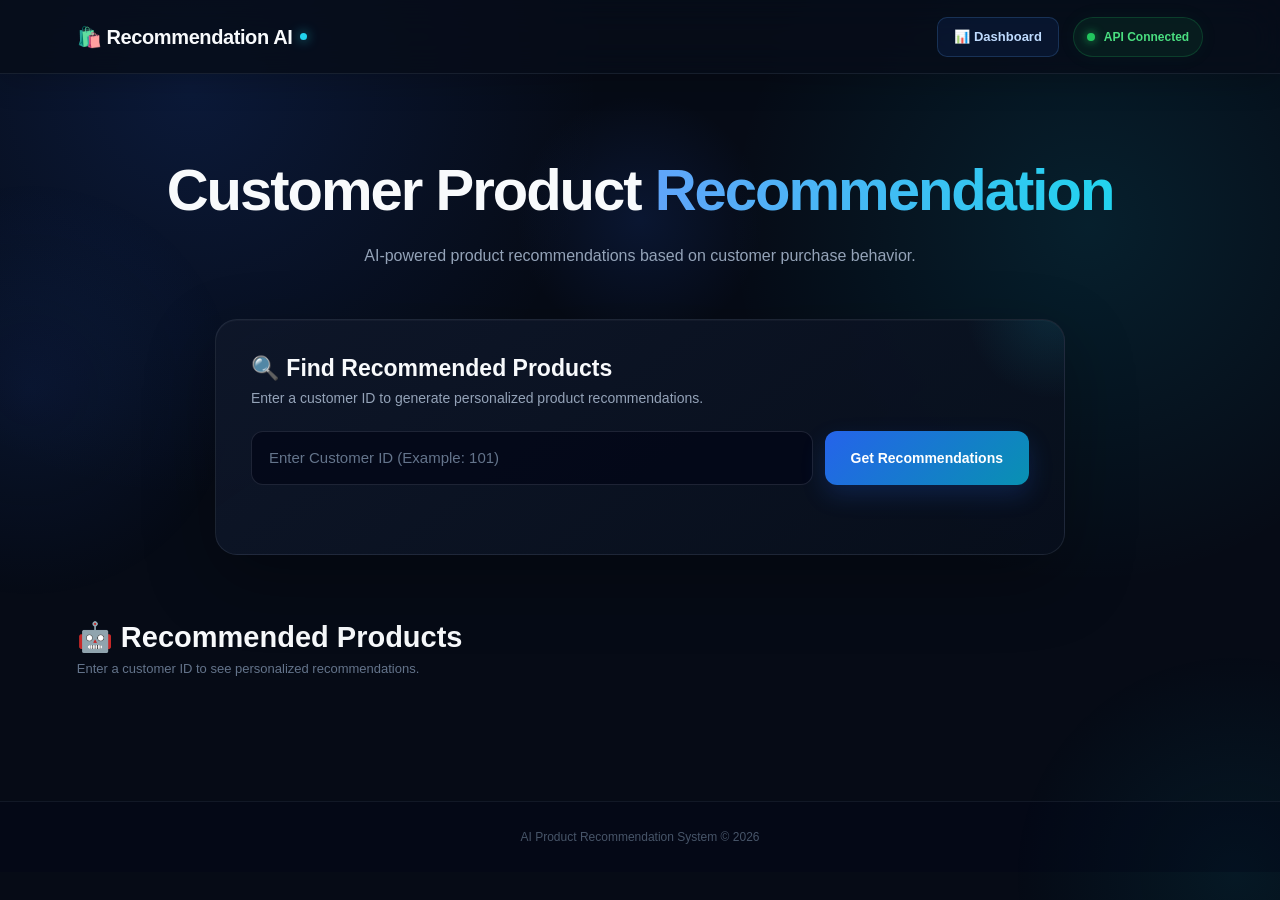
<file: frontend/index.html>
<!DOCTYPE html>
<html lang="en">

<head>

    <meta charset="UTF-8">

    <meta
        name="viewport"
        content="width=device-width, initial-scale=1.0"
    >

    <title>AI Product Recommendation System</title>

    <link
        rel="stylesheet"
        href="style.css"
    >

</head>


<body>


    <!-- =====================================================
         HEADER
    ====================================================== -->

    <header class="header">

        <div class="logo">
            🛍️ Recommendation AI
        </div>


        <div class="header-actions">

            <a
                href="dashboard.html"
                class="dashboard-link"
            >
                📊 Dashboard
            </a>


            <div class="status">

                <span class="status-dot"></span>

                API Connected

            </div>

        </div>

    </header>



    <!-- =====================================================
         MAIN CONTENT
    ====================================================== -->

    <main class="container">


        <!-- =================================================
             HERO SECTION
        ================================================== -->

        <section class="hero">

            <h1>

                Customer Product

                <span>
                    Recommendation
                </span>

            </h1>


            <p>

                AI-powered product recommendations
                based on customer purchase behavior.

            </p>

        </section>



        <!-- =================================================
             CUSTOMER SEARCH
        ================================================== -->

        <section class="search-card">

            <h2>
                🔍 Find Recommended Products
            </h2>


            <p class="description">

                Enter a customer ID to generate
                personalized product recommendations.

            </p>


            <div class="search-box">


                <input
                    type="number"
                    id="customerId"
                    placeholder="Enter Customer ID (Example: 101)"
                >


                <button
                    onclick="getRecommendations()"
                >

                    Get Recommendations

                </button>


            </div>


            <!-- ERROR MESSAGE -->

            <p
                id="errorMessage"
                class="error"
            ></p>


        </section>



        <!-- =================================================
             CUSTOMER PROFILE
        ================================================== -->

        <section
            id="customerProfile"
            class="customer-profile"
            style="display: none;"
        >


            <div class="profile-header">

                <div>

                    <span class="profile-label">
                        CUSTOMER PROFILE
                    </span>


                    <h2 id="profileName">
                        -
                    </h2>

                </div>


                <div class="profile-id">

                    ID:

                    <strong id="profileCustomerId">
                        -
                    </strong>

                </div>

            </div>



            <div class="profile-details">


                <!-- NAME -->

                <div class="profile-detail-card">

                    <div class="profile-icon">
                        👤
                    </div>


                    <div>

                        <span>
                            Customer Name
                        </span>


                        <strong id="profileNameDetail">
                            -
                        </strong>

                    </div>

                </div>



                <!-- AGE -->

                <div class="profile-detail-card">

                    <div class="profile-icon">
                        🎂
                    </div>


                    <div>

                        <span>
                            Age
                        </span>


                        <strong id="profileAge">
                            -
                        </strong>

                    </div>

                </div>



                <!-- CITY -->

                <div class="profile-detail-card">

                    <div class="profile-icon">
                        📍
                    </div>


                    <div>

                        <span>
                            City
                        </span>


                        <strong id="profileCity">
                            -
                        </strong>

                    </div>

                </div>


            </div>


        </section>



        <!-- =================================================
             CUSTOMER SUMMARY
        ================================================== -->

        <section
            id="customerSummary"
            class="customer-summary"
            style="display: none;"
        >


            <!-- CUSTOMER -->

            <div class="summary-card">

                <span class="summary-label">
                    Customer
                </span>


                <strong id="summaryCustomer">
                    -
                </strong>

            </div>



            <!-- RECOMMENDATIONS -->

            <div class="summary-card">

                <span class="summary-label">
                    Recommendations
                </span>


                <strong id="summaryRecommendations">
                    -
                </strong>

            </div>



            <!-- TOP PRODUCT -->

            <div class="summary-card">

                <span class="summary-label">
                    Top Recommendation
                </span>


                <strong id="summaryTopProduct">
                    -
                </strong>

            </div>



            <!-- METHOD -->

            <div class="summary-card">

                <span class="summary-label">
                    Recommendation Method
                </span>


                <strong>
                    Collaborative Filtering
                </strong>

            </div>


        </section>



        <!-- =================================================
             PURCHASE HISTORY
        ================================================== -->

        <section
            id="purchaseHistorySection"
            class="purchase-history-section"
            style="display: none;"
        >


            <div class="section-title">

                <div>

                    <h2>
                        🧾 Purchase History
                    </h2>


                    <p id="purchaseHistoryInfo">

                        Previous purchases by this customer.

                    </p>

                </div>

            </div>



            <div
                id="purchaseHistory"
                class="purchase-history-grid"
            >

                <!-- Purchase history cards
                     will be created by JavaScript -->

            </div>


        </section>



        <!-- =================================================
             RECOMMENDATIONS
        ================================================== -->

        <section
            id="resultsSection"
            class="results-section"
        >


            <div class="results-header">


                <div>

                    <h2>
                        🤖 Recommended Products
                    </h2>


                    <p id="customerInfo">

                        Enter a customer ID to see
                        personalized recommendations.

                    </p>

                </div>


            </div>



            <div
                id="recommendations"
                class="products-grid"
            >

                <!-- Recommendation cards
                     will be created by JavaScript -->

            </div>


        </section>


    </main>



    <!-- =====================================================
         FOOTER
    ====================================================== -->

    <footer>

        <p>

            AI Product Recommendation System
            © 2026

        </p>

    </footer>



    <!-- =====================================================
         JAVASCRIPT
    ====================================================== -->

    <script src="script.js"></script>


</body>

</html>
</file>
<file: frontend/style.css>
/* =========================================================
   AI PRODUCT RECOMMENDATION SYSTEM
   PREMIUM DARK UI
========================================================= */


/* =========================================================
   GLOBAL
========================================================= */

* {
    margin: 0;
    padding: 0;
    box-sizing: border-box;
}

html {
    scroll-behavior: smooth;
}

body {
    font-family:
        Inter,
        Arial,
        Helvetica,
        sans-serif;

    background:
        radial-gradient(
            circle at 15% 10%,
            rgba(37, 99, 235, 0.16),
            transparent 30%
        ),

        radial-gradient(
            circle at 85% 25%,
            rgba(6, 182, 212, 0.12),
            transparent 28%
        ),

        #060b16;

    color: #e5e7eb;

    min-height: 100vh;

    overflow-x: hidden;
}


/* =========================================================
   BACKGROUND GLOW
========================================================= */

body::before {
    content: "";

    position: fixed;

    width: 420px;
    height: 420px;

    top: 20%;
    left: -180px;

    background:
        radial-gradient(
            circle,
            rgba(37, 99, 235, 0.10),
            transparent 70%
        );

    pointer-events: none;

    z-index: -1;
}


body::after {
    content: "";

    position: fixed;

    width: 450px;
    height: 450px;

    bottom: -200px;
    right: -180px;

    background:
        radial-gradient(
            circle,
            rgba(6, 182, 212, 0.08),
            transparent 70%
        );

    pointer-events: none;

    z-index: -1;
}


/* =========================================================
   HEADER
========================================================= */

.header {
    width: 100%;

    min-height: 74px;

    background:
        rgba(7, 13, 25, 0.82);

    backdrop-filter:
        blur(18px);

    -webkit-backdrop-filter:
        blur(18px);

    border-bottom:
        1px solid rgba(148, 163, 184, 0.12);

    display: flex;

    align-items: center;

    justify-content: space-between;

    padding:
        0 6%;

    position: sticky;

    top: 0;

    z-index: 100;

    box-shadow:
        0 8px 30px rgba(0, 0, 0, 0.18);
}


/* =========================================================
   LOGO
========================================================= */

.logo {
    font-size: 20px;

    font-weight: 800;

    letter-spacing: -0.4px;

    color: #f8fafc;

    display: flex;

    align-items: center;

    gap: 8px;

    white-space: nowrap;

    flex-shrink: 0;
}


.logo::after {
    content: "";

    width: 7px;
    height: 7px;

    border-radius: 50%;

    background: #22d3ee;

    box-shadow:
        0 0 12px rgba(34, 211, 238, 0.8);
}


/* =========================================================
   HEADER RIGHT SIDE
========================================================= */

.header-actions {
    display: flex;

    align-items: center;

    justify-content: flex-end;

    gap: 14px;

    margin-left: auto;

    flex-shrink: 0;
}


/* =========================================================
   DASHBOARD LINK
========================================================= */

.dashboard-link {
    display: inline-flex;

    align-items: center;

    justify-content: center;

    min-height: 40px;

    padding:
        0 16px;

    border-radius: 10px;

    border:
        1px solid rgba(96, 165, 250, 0.20);

    background:
        rgba(37, 99, 235, 0.10);

    color: #bfdbfe;

    text-decoration: none;

    font-size: 13px;

    font-weight: 700;

    line-height: 1;

    white-space: nowrap;

    transition:
        transform 0.25s ease,
        background 0.25s ease,
        border-color 0.25s ease,
        color 0.25s ease,
        box-shadow 0.25s ease;
}


.dashboard-link:hover {
    transform:
        translateY(-2px);

    background:
        rgba(37, 99, 235, 0.20);

    border-color:
        rgba(96, 165, 250, 0.45);

    color: #ffffff;

    box-shadow:
        0 8px 25px
        rgba(37, 99, 235, 0.18);
}


.dashboard-link:active {
    transform:
        translateY(0);
}


/* =========================================================
   API STATUS
========================================================= */

.status {
    display: inline-flex;

    align-items: center;

    justify-content: center;

    gap: 9px;

    min-height: 40px;

    font-size: 12px;

    font-weight: 700;

    color: #4ade80;

    background:
        rgba(34, 197, 94, 0.08);

    border:
        1px solid rgba(34, 197, 94, 0.20);

    padding:
        0 13px;

    border-radius: 30px;

    box-shadow:
        0 0 20px rgba(34, 197, 94, 0.05);

    white-space: nowrap;
}


.status-dot {
    width: 8px;
    height: 8px;

    flex-shrink: 0;

    background: #22c55e;

    border-radius: 50%;

    box-shadow:
        0 0 10px rgba(34, 197, 94, 0.9);

    animation:
        pulseStatus 2s infinite;
}


@keyframes pulseStatus {
    0% {
        opacity: 1;
        transform: scale(1);
    }

    50% {
        opacity: 0.5;
        transform: scale(0.75);
    }

    100% {
        opacity: 1;
        transform: scale(1);
    }
}


/* =========================================================
   MAIN CONTAINER
========================================================= */

.container {
    width: 88%;

    max-width: 1200px;

    margin:
        0 auto;
}


/* =========================================================
   HERO
========================================================= */

.hero {
    text-align: center;

    padding:
        85px 20px 50px;

    position: relative;
}


.hero::before {
    content: "";

    position: absolute;

    width: 250px;
    height: 250px;

    background:
        radial-gradient(
            circle,
            rgba(37, 99, 235, 0.13),
            transparent 70%
        );

    top: 20px;

    left: 50%;

    transform:
        translateX(-50%);

    z-index: -1;
}


.hero h1 {
    font-size:
        clamp(34px, 5vw, 58px);

    line-height: 1.08;

    font-weight: 900;

    letter-spacing: -2px;

    margin-bottom: 20px;

    color: #f8fafc;
}


.hero h1 span {
    display: inline-block;

    background:
        linear-gradient(
            90deg,
            #60a5fa,
            #22d3ee
        );

    -webkit-background-clip: text;

    -webkit-text-fill-color: transparent;

    background-clip: text;
}


.hero p {
    max-width: 680px;

    margin: auto;

    font-size: 16px;

    line-height: 1.7;

    color: #94a3b8;
}


/* =========================================================
   SEARCH CARD
========================================================= */

.search-card {
    max-width: 850px;

    margin: auto;

    padding: 35px;

    background:
        linear-gradient(
            145deg,
            rgba(15, 23, 42, 0.92),
            rgba(8, 15, 28, 0.88)
        );

    border:
        1px solid rgba(148, 163, 184, 0.14);

    border-radius: 22px;

    box-shadow:
        0 25px 70px rgba(0, 0, 0, 0.30),

        inset 0 1px 0
        rgba(255, 255, 255, 0.03);

    position: relative;

    overflow: hidden;
}


.search-card::before {
    content: "";

    position: absolute;

    width: 180px;
    height: 180px;

    top: -100px;
    right: -80px;

    background:
        radial-gradient(
            circle,
            rgba(34, 211, 238, 0.12),
            transparent 70%
        );
}


.search-card h2 {
    font-size: 23px;

    color: #f8fafc;

    margin-bottom: 8px;
}


.description {
    color: #94a3b8;

    font-size: 14px;

    margin-bottom: 25px;
}


/* =========================================================
   SEARCH BOX
========================================================= */

.search-box {
    display: flex;

    gap: 12px;
}


.search-box input {
    flex: 1;

    height: 54px;

    padding:
        0 17px;

    background:
        rgba(2, 6, 23, 0.72);

    border:
        1px solid rgba(148, 163, 184, 0.18);

    border-radius: 12px;

    font-size: 15px;

    color: #f8fafc;

    outline: none;

    transition:
        0.25s ease;
}


.search-box input::placeholder {
    color: #64748b;
}


.search-box input:focus {
    border-color:
        rgba(59, 130, 246, 0.75);

    box-shadow:
        0 0 0 4px
        rgba(37, 99, 235, 0.10),

        0 0 25px
        rgba(37, 99, 235, 0.08);
}


/* =========================================================
   SEARCH BUTTON
========================================================= */

.search-box button {
    height: 54px;

    padding:
        0 26px;

    border: none;

    border-radius: 12px;

    background:
        linear-gradient(
            135deg,
            #2563eb,
            #0891b2
        );

    color: white;

    font-size: 14px;

    font-weight: 800;

    cursor: pointer;

    transition:
        0.25s ease;

    box-shadow:
        0 10px 25px
        rgba(37, 99, 235, 0.20);
}


.search-box button:hover {
    transform:
        translateY(-2px);

    box-shadow:
        0 15px 35px
        rgba(37, 99, 235, 0.30);
}


.search-box button:active {
    transform:
        translateY(0);
}


/* =========================================================
   ERROR
========================================================= */

.error {
    color: #fb7185;

    font-size: 13px;

    margin-top: 14px;

    min-height: 20px;
}


/* =========================================================
   CUSTOMER PROFILE
========================================================= */

.customer-profile {
    margin-top: 30px;

    padding: 28px;

    background:
        linear-gradient(
            145deg,
            rgba(15, 23, 42, 0.96),
            rgba(9, 17, 31, 0.90)
        );

    border:
        1px solid rgba(96, 165, 250, 0.16);

    border-radius: 20px;

    box-shadow:
        0 20px 50px
        rgba(0, 0, 0, 0.25);

    position: relative;

    overflow: hidden;

    animation:
        fadeUp 0.5s ease;
}


.customer-profile::before {
    content: "";

    position: absolute;

    width: 260px;
    height: 260px;

    right: -120px;
    top: -150px;

    background:
        radial-gradient(
            circle,
            rgba(59, 130, 246, 0.14),
            transparent 70%
        );
}


.profile-header {
    display: flex;

    align-items: center;

    justify-content: space-between;

    margin-bottom: 25px;
}


.profile-label {
    font-size: 11px;

    letter-spacing: 1.5px;

    color: #38bdf8;

    font-weight: 800;
}


.profile-header h2 {
    margin-top: 7px;

    font-size: 27px;

    color: #f8fafc;
}


.profile-id {
    color: #64748b;

    font-size: 13px;
}


.profile-id strong {
    color: #60a5fa;
}


/* =========================================================
   PROFILE DETAILS
========================================================= */

.profile-details {
    display: grid;

    grid-template-columns:
        repeat(3, 1fr);

    gap: 15px;
}


.profile-detail-card {
    display: flex;

    align-items: center;

    gap: 14px;

    padding: 18px;

    background:
        rgba(2, 6, 23, 0.48);

    border:
        1px solid rgba(148, 163, 184, 0.10);

    border-radius: 14px;

    transition:
        0.25s ease;
}


.profile-detail-card:hover {
    transform:
        translateY(-3px);

    border-color:
        rgba(59, 130, 246, 0.25);

    background:
        rgba(15, 23, 42, 0.75);
}


.profile-icon {
    width: 45px;
    height: 45px;

    display: flex;

    align-items: center;

    justify-content: center;

    background:
        rgba(37, 99, 235, 0.12);

    border:
        1px solid rgba(59, 130, 246, 0.15);

    border-radius: 12px;

    font-size: 20px;

    flex-shrink: 0;
}


.profile-detail-card span {
    display: block;

    color: #64748b;

    font-size: 11px;

    margin-bottom: 5px;

    text-transform: uppercase;

    letter-spacing: 0.5px;
}


.profile-detail-card strong {
    color: #e2e8f0;

    font-size: 15px;
}


/* =========================================================
   CUSTOMER SUMMARY
========================================================= */

.customer-summary {
    display: grid;

    grid-template-columns:
        repeat(4, 1fr);

    gap: 15px;

    margin-top: 22px;
}


.summary-card {
    padding: 20px;

    background:
        linear-gradient(
            145deg,
            rgba(15, 23, 42, 0.90),
            rgba(8, 15, 28, 0.86)
        );

    border:
        1px solid rgba(148, 163, 184, 0.11);

    border-radius: 16px;

    box-shadow:
        0 10px 30px
        rgba(0, 0, 0, 0.18);

    transition:
        0.25s ease;
}


.summary-card:hover {
    transform:
        translateY(-4px);

    border-color:
        rgba(59, 130, 246, 0.25);

    box-shadow:
        0 18px 40px
        rgba(0, 0, 0, 0.25);
}


.summary-label {
    display: block;

    color: #64748b;

    font-size: 10px;

    font-weight: 800;

    margin-bottom: 9px;

    text-transform: uppercase;

    letter-spacing: 0.8px;
}


.summary-card strong {
    display: block;

    color: #f1f5f9;

    font-size: 15px;

    line-height: 1.4;
}


/* =========================================================
   SECTION TITLE
========================================================= */

.section-title {
    margin-bottom: 22px;
}


.section-title h2 {
    font-size: 28px;

    color: #f8fafc;

    margin-bottom: 7px;
}


.section-title p {
    color: #64748b;

    font-size: 13px;
}


/* =========================================================
   PURCHASE HISTORY
========================================================= */

.purchase-history-section {
    padding:
        55px 0 10px;

    animation:
        fadeUp 0.5s ease;
}


.purchase-history-grid {
    display: grid;

    grid-template-columns:
        repeat(3, 1fr);

    gap: 18px;
}


.purchase-history-card {
    background:
        linear-gradient(
            145deg,
            rgba(15, 23, 42, 0.92),
            rgba(8, 15, 28, 0.88)
        );

    border:
        1px solid rgba(148, 163, 184, 0.11);

    border-radius: 17px;

    padding: 22px;

    box-shadow:
        0 10px 30px
        rgba(0, 0, 0, 0.18);

    transition:
        transform 0.25s ease,
        border-color 0.25s ease,
        box-shadow 0.25s ease;
}


.purchase-history-card:hover {
    transform:
        translateY(-5px);

    border-color:
        rgba(34, 211, 238, 0.25);

    box-shadow:
        0 20px 45px
        rgba(0, 0, 0, 0.28);
}


.purchase-icon {
    width: 50px;
    height: 50px;

    display: flex;

    align-items: center;

    justify-content: center;

    background:
        rgba(34, 211, 238, 0.08);

    border:
        1px solid rgba(34, 211, 238, 0.13);

    border-radius: 13px;

    font-size: 22px;

    margin-bottom: 15px;
}


.purchase-history-card h3 {
    font-size: 17px;

    color: #f1f5f9;

    line-height: 1.4;

    margin-bottom: 6px;
}


.purchase-category {
    color: #64748b;

    font-size: 12px;

    margin-bottom: 14px;
}


.purchase-price {
    font-size: 19px;

    font-weight: 800;

    color: #e2e8f0;

    margin-bottom: 14px;
}


.purchase-details {
    display: flex;

    justify-content: space-between;

    gap: 10px;

    padding-top: 13px;

    border-top:
        1px solid rgba(148, 163, 184, 0.10);

    color: #64748b;

    font-size: 12px;
}


.purchase-rating {
    color: #fbbf24;

    font-weight: 700;
}


.purchase-date {
    color: #64748b;
}


.purchase-quantity {
    display: inline-block;

    margin-top: 11px;

    background:
        rgba(37, 99, 235, 0.10);

    color: #60a5fa;

    border:
        1px solid rgba(59, 130, 246, 0.15);

    padding:
        5px 9px;

    border-radius: 15px;

    font-size: 10px;

    font-weight: 800;
}


/* =========================================================
   RECOMMENDATIONS SECTION
========================================================= */

.results-section {
    padding:
        65px 0 30px;
}


.results-header {
    display: flex;

    justify-content: space-between;

    align-items: center;

    margin-bottom: 25px;
}


.results-header h2 {
    font-size: 29px;

    color: #f8fafc;

    margin-bottom: 7px;
}


.results-header p {
    color: #64748b;

    font-size: 13px;
}


/* =========================================================
   PRODUCT GRID
========================================================= */

.products-grid {
    display: grid;

    grid-template-columns:
        repeat(3, 1fr);

    gap: 20px;
}


/* =========================================================
   PRODUCT CARD
========================================================= */

.product-card {
    background:
        linear-gradient(
            145deg,
            rgba(15, 23, 42, 0.95),
            rgba(7, 14, 27, 0.90)
        );

    border:
        1px solid rgba(148, 163, 184, 0.11);

    border-radius: 18px;

    padding: 25px;

    box-shadow:
        0 12px 35px
        rgba(0, 0, 0, 0.20);

    transition:
        transform 0.25s ease,
        box-shadow 0.25s ease,
        border-color 0.25s ease;

    animation:
        fadeUp 0.45s ease;
}


.product-card:hover {
    transform:
        translateY(-6px);

    border-color:
        rgba(59, 130, 246, 0.25);

    box-shadow:
        0 22px 50px
        rgba(0, 0, 0, 0.30);
}


/* =========================================================
   PRODUCT ICON
========================================================= */

.product-icon {
    width: 56px;
    height: 56px;

    display: flex;

    align-items: center;

    justify-content: center;

    background:
        linear-gradient(
            135deg,
            rgba(37, 99, 235, 0.15),
            rgba(6, 182, 212, 0.10)
        );

    border:
        1px solid rgba(59, 130, 246, 0.15);

    border-radius: 14px;

    font-size: 25px;

    margin-bottom: 18px;
}


.product-card h3 {
    font-size: 19px;

    line-height: 1.4;

    color: #f1f5f9;

    margin-bottom: 7px;
}


.category {
    color: #64748b;

    font-size: 12px;

    margin-bottom: 17px;
}


.price {
    font-size: 21px;

    font-weight: 900;

    color: #f8fafc;

    margin-bottom: 16px;
}


/* =========================================================
   SCORE
========================================================= */

.score {
    display: inline-block;

    background:
        rgba(34, 197, 94, 0.08);

    color: #4ade80;

    border:
        1px solid rgba(34, 197, 94, 0.15);

    padding:
        7px 11px;

    border-radius: 20px;

    font-size: 11px;

    font-weight: 800;
}


/* =========================================================
   LOADING
========================================================= */

.loading {
    grid-column:
        1 / -1;

    background:
        linear-gradient(
            145deg,
            rgba(15, 23, 42, 0.90),
            rgba(8, 15, 28, 0.85)
        );

    border:
        1px solid rgba(148, 163, 184, 0.11);

    border-radius: 17px;

    padding: 55px;

    text-align: center;

    color: #94a3b8;

    font-size: 14px;

    box-shadow:
        0 15px 40px
        rgba(0, 0, 0, 0.20);
}


/* =========================================================
   ANIMATION
========================================================= */

@keyframes fadeUp {
    from {
        opacity: 0;

        transform:
            translateY(15px);
    }

    to {
        opacity: 1;

        transform:
            translateY(0);
    }
}


/* =========================================================
   FOOTER
========================================================= */

footer {
    margin-top: 70px;

    padding:
        28px 20px;

    border-top:
        1px solid rgba(148, 163, 184, 0.10);

    text-align: center;

    color: #475569;

    font-size: 12px;

    background:
        rgba(2, 6, 23, 0.30);
}


/* =========================================================
   DASHBOARD STATISTICS
========================================================= */

.dashboard-stats {
    display: grid;

    grid-template-columns:
        repeat(3, 1fr);

    gap: 20px;

    margin-bottom: 30px;
}


.stat-card {
    display: flex;

    align-items: center;

    gap: 18px;

    padding: 24px;

    border-radius: 18px;

    background:
        rgba(15, 23, 42, 0.75);

    border:
        1px solid rgba(148, 163, 184, 0.12);

    box-shadow:
        0 15px 35px rgba(0, 0, 0, 0.25);

    transition:
        transform 0.25s ease,
        border-color 0.25s ease,
        box-shadow 0.25s ease;
}


.stat-card:hover {
    transform:
        translateY(-5px);

    border-color:
        rgba(59, 130, 246, 0.45);

    box-shadow:
        0 20px 45px rgba(0, 0, 0, 0.35);
}


.stat-icon {
    width: 58px;
    height: 58px;

    display: flex;

    align-items: center;

    justify-content: center;

    border-radius: 16px;

    background:
        rgba(59, 130, 246, 0.12);

    font-size: 28px;

    flex-shrink: 0;
}


.stat-content {
    display: flex;

    flex-direction: column;

    gap: 5px;
}


.stat-content span {
    color:
        #94a3b8;

    font-size: 14px;
}


.stat-content strong {
    color:
        #f8fafc;

    font-size: 28px;

    font-weight: 700;
}


/* =========================================================
   RESPONSIVE - TABLET
========================================================= */

@media (max-width: 900px) {

    .container {
        width: 92%;
    }


    .products-grid {
        grid-template-columns:
            repeat(2, 1fr);
    }


    .purchase-history-grid {
        grid-template-columns:
            repeat(2, 1fr);
    }


    .profile-details {
        grid-template-columns:
            repeat(2, 1fr);
    }


    .customer-summary {
        grid-template-columns:
            repeat(2, 1fr);
    }


    .hero {
        padding-top: 60px;
    }
}


/* =========================================================
   RESPONSIVE DASHBOARD STATS - TABLET
========================================================= */

@media (min-width: 801px) and (max-width: 1100px) {

    .dashboard-stats {
        grid-template-columns:
            repeat(3, 1fr);
    }
}


/* =========================================================
   MOBILE
========================================================= */

@media (max-width: 600px) {

    .header {
        min-height: auto;

        padding:
            14px 4%;

        flex-direction: column;

        align-items: stretch;

        gap: 13px;
    }


    .logo {
        justify-content: center;

        font-size: 16px;
    }


    /* -----------------------------------------
       MOBILE HEADER ACTIONS
    ----------------------------------------- */

    .header-actions {
        width: 100%;

        display: flex;

        align-items: center;

        justify-content: center;

        gap: 10px;

        margin-left: 0;

        flex-wrap: wrap;
    }


    .dashboard-link {
        min-height: 38px;

        padding:
            0 14px;

        font-size: 12px;
    }


    .status {
        min-height: 38px;

        font-size: 10px;

        padding:
            0 10px;
    }


    .container {
        width: 92%;
    }


    .hero {
        padding:
            50px 10px 35px;
    }


    .hero h1 {
        letter-spacing:
            -1px;
    }


    .hero p {
        font-size: 14px;
    }


    .search-card {
        padding:
            25px 20px;
    }


    .search-box {
        flex-direction:
            column;
    }


    .search-box button {
        width: 100%;
    }


    .profile-header {
        align-items:
            flex-start;

        gap: 15px;

        flex-direction:
            column;
    }


    .profile-details {
        grid-template-columns:
            1fr;
    }


    .customer-summary {
        grid-template-columns:
            1fr;
    }


    .purchase-history-grid {
        grid-template-columns:
            1fr;
    }


    .products-grid {
        grid-template-columns:
            1fr;
    }


    .results-section {
        padding-top:
            45px;
    }


    .results-header h2 {
        font-size: 24px;
    }


    .section-title h2 {
        font-size: 24px;
    }
}


/* =========================================================
   VERY SMALL MOBILE
========================================================= */

@media (max-width: 400px) {

    .header-actions {
        flex-direction: column;

        width: 100%;
    }


    .dashboard-link,
    .status {
        width: 100%;
    }


    .dashboard-link {
        text-align: center;
    }


    .status {
        justify-content: center;
    }


    .search-card h2 {
        font-size: 20px;
    }


    .hero h1 {
        font-size: 32px;
    }
}


/* =========================================================
   DASHBOARD PAGE SUPPORT
========================================================= */

.dashboard-page .container {
    max-width: 1250px;
}


/* =========================================================
   FOCUS ACCESSIBILITY
========================================================= */

.dashboard-link:focus-visible,
.search-box button:focus-visible,
.search-box input:focus-visible {
    outline:
        2px solid #38bdf8;

    outline-offset:
        3px;
}


/* =========================================================
   REDUCED MOTION
========================================================= */

@media (prefers-reduced-motion: reduce) {

    *,
    *::before,
    *::after {
        animation-duration: 0.01ms !important;

        animation-iteration-count: 1 !important;

        scroll-behavior: auto !important;

        transition-duration: 0.01ms !important;
    }
}
</file>
